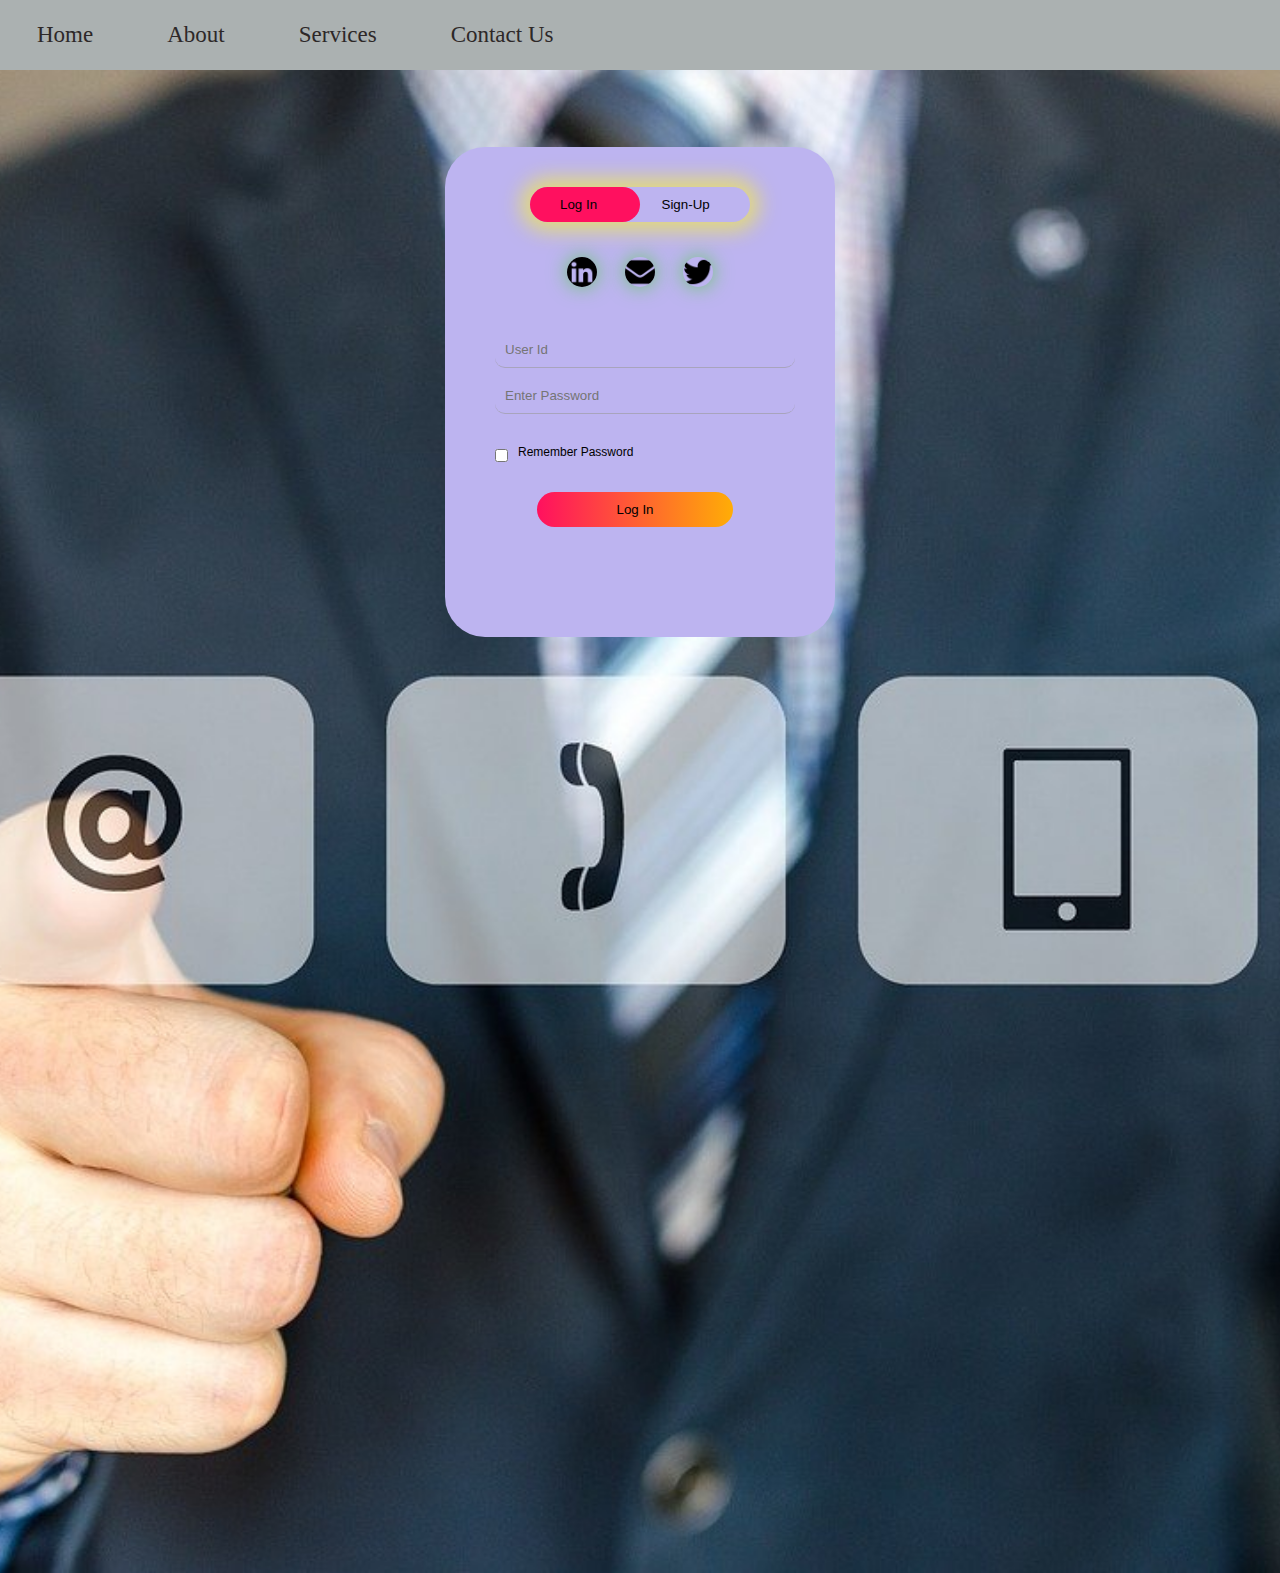
<file: index.html>
<!DOCTYPE html>
<html lang="en">

<head>
    <meta charset="UTF-8">
    <meta http-equiv="X-UA-Compatible" content="IE=edge">
    <meta name="viewport" content="width=device-width, initial-scale=1.0">
    <link rel="stylesheet" href="style.css">
    <title>Signup and login </title>

</head>

<body>
    <nav class="navbar background h-nav" id="home">
        <ul class="nav-list v-class">

            <li><a href="#Home">Home</a></li>
            <li><a href="#About">About</a></li>
            <li><a href="#Services">Services</a></li>
            <li><a href="#Contact">Contact Us</a></li>
        </ul>
        <div class="burger">
            <div class="line"></div>
            <div class="line"></div>
            <div class="line"></div>
        </div> 
    </nav>


    <div class="hero">
        <div class="form-box">
            <div class="button-box">
                <div id="btn"></div>
                <button type="button" class="toggle-btn" onclick="login()">Log In</button>
                <button type="button" class="toggle-btn" onclick="register()">Sign-Up</button>
            </div>
            <div class="social-icons">
                <img src="logo1.png" alt=" ">
                <img src="logo2.png" alt=" ">
                <img src="logo3.png" alt=" ">
            </div>
            <form onsubmit="validateLogin(event)" id="login" class="input-group">
                <input type="text" id="uname1" class="input-field  " placeholder="User Id" required>
                <input type="password" id="pass1" class="input-field"
                    title="Must contain at least one number and one uppercase and lowercase letter, and at least 8 or more characters"
                    placeholder="Enter Password" required>
                <input type="checkbox" class="check-box"><span>Remember Password</span>
                <button type="submit" class="submit-btn">Log In</button>
            </form>
            <form onsubmit="validateSignUp(event)" id="register" class="input-group">
                <input type="text" id="uname2" class="input-field " placeholder="First Name" required>
                <input type="text" id="uname3" class="input-field " placeholder="Last Name" required>
                <input type="email" id="emailId" class="input-field" placeholder="Email Id" required>
                <input type="password" id="pass2" class="input-field"
                    title="Must contain at least one number and one uppercase and lowercase letter, and at least 8 or more characters"
                    placeholder="Enter Password" required>
                <input type="checkbox" class="check-box"><span>I agree to the terms & conditions</span>
                <button type="submit" class="submit-btn">Sign-Up</button>
            </form>
        </div>
    </div>
    <script src="index.js"   type="text/javascript"> </script>
    <script src="burger.js"> </script>

</body>

</html>
</file>
<file: style.css>
*{
    margin:0;
    padding: 0;
    font-family: sans-serif;
}
 

.burger
{
    display: none;
    position: absolute;
    cursor: pointer;
    right: 5%;
    top: 2%;
}

.nav-list {
    width: 100%;
    background-color: rgb(171, 177 ,177 );
    display: flex;
    align-items: center;
}
.nav-list a {
    text-decoration: none;
    color: rgb(45, 40, 40);
    /* display: block; */
    font-size: 23px;
    padding: 5px 16px;
    font-family: serif;
    text-decoration: none;
    border-radius: 10px;
}

.nav-list a:hover{
    color: rgb(14 1 6 / 72%);
    background-color: white;
}
 
.nav-list li {
    list-style: none;
    padding: 22px 21px;
    /* text-decoration: none; */
}


.hero{
    height: 167%;
    width: 100%;
    background-image: url(back.jpg);
    background-position: center;
    background-size: cover;
    position: absolute;
}

.form-box{
    width:380px;
    height: 480px;
    position: relative;
    margin: 6% auto;
    background: rgb(189, 180, 240);
    padding: 5px;
    overflow: hidden;
    border-radius: 40px;
}
 .button-box{
     width: 220px;
     margin: 35px auto;
     /* height: 60px; */
     position: relative;
     box-shadow: 0 0 20px 9px #fff62491;
     border-radius: 30px;
     /* position: relative; */
 }

 .toggle-btn{
     padding: 10px 30px;
     cursor: pointer;
     background: transparent;
     border: 0;
     outline: none;
     position: relative;
 }
 #btn{
     top: 0;
     left: 0;
     position: absolute;
     width: 110px;
     height: 100%;
     background: linear-gradient(to right,#ff105f,#ff105f);
     border-radius: 30px;
     transition: .5s;
 }
 .social-icons{
     margin: 30px auto;
     text-align: center;
 }
 .social-icons img{
     width: 30px;
     margin: 0 12px;
     box-shadow: 0 0 20px 0 rgb(105 200 105);
     cursor: pointer;
     border-radius: 50%;
 }
 .input-group{
     top: 180px;
     position: absolute;
     width: 280px;
     transition: .5s;
 }
 .input-field{
     width: 100%;
     padding: 10px 0;
     margin: 5px 0;
     padding:10px;
     border-left: 0;
     border-top: 0;
     border-right: 0;
     border-bottom: 1px solid #9999;
     background-color: rgb(189, 180, 240);
     border-radius: 10px ;
     
     outline: none;
     /* background: transparent; */
 }
 .submit-btn{
     width: 70%;
     padding: 10px 30px;
     cursor: pointer;
     display: block;
     margin: auto;
     background: linear-gradient(to right,#ff105f,#ffad06);
     border: 0;
     outline: none;
     border-radius: 30px;
 }
 .check-box{
     margin: 30px 10px 30px 0;
 }
 span{
     /* color: #777; */
     font-size: 12px;
     bottom: 68px;
     position: absolute;
 }
 #login{
     left: 50px;
 }
 #register{
     left: 450px;
 }
 .line
 {
     background-color:rgb(189, 180, 240);
     width: 33px;
     height: 4px;
     margin: 5px 3px;
 }


  /* table....................... */

  table, th, td {
    /* border: 12px solid black; */
    border-collapse: collapse;
    margin: 39px 0;
    font-size: 28px;
    min-width: 373px;
    /* box-shadow: 0 0 20px rgb(0 0 0 / 15%); */
    border: 6px solid #828984;
  }
  table.center {
    margin-left: auto;
    margin-right: auto;
    /* background-color: bisque; */
    background-color: #c2bfe1;
  }

  .table-style{
      padding: 4px,4px,4px,4px;
      padding: 10px;
      font-family: serif;
  }

 @media only screen and (max-width:625px)
 {
    .nav-list
    {
        flex-direction: column;
    }

    .burger
    {
        display: block;
        
    } 

    .h-nav
    {
        height: 60px;
        background-color: rgb(171, 177 ,177 );
    }

    .v-class
    {
        opacity: 0;
    }
    .line{
        background-color: black;
    }
    .form-box {
        width: 277px;
        height: 406px;
    }
    .submit-btn {
        width: 56%;
        position: relative;
        left: -44px;
    }
    table, th, td {
         
        font-size: 18px;
        min-width: 148px;
    }
     .table-style{ 
      padding: 5px;
      font-family: serif;
     }
 }
</file>
